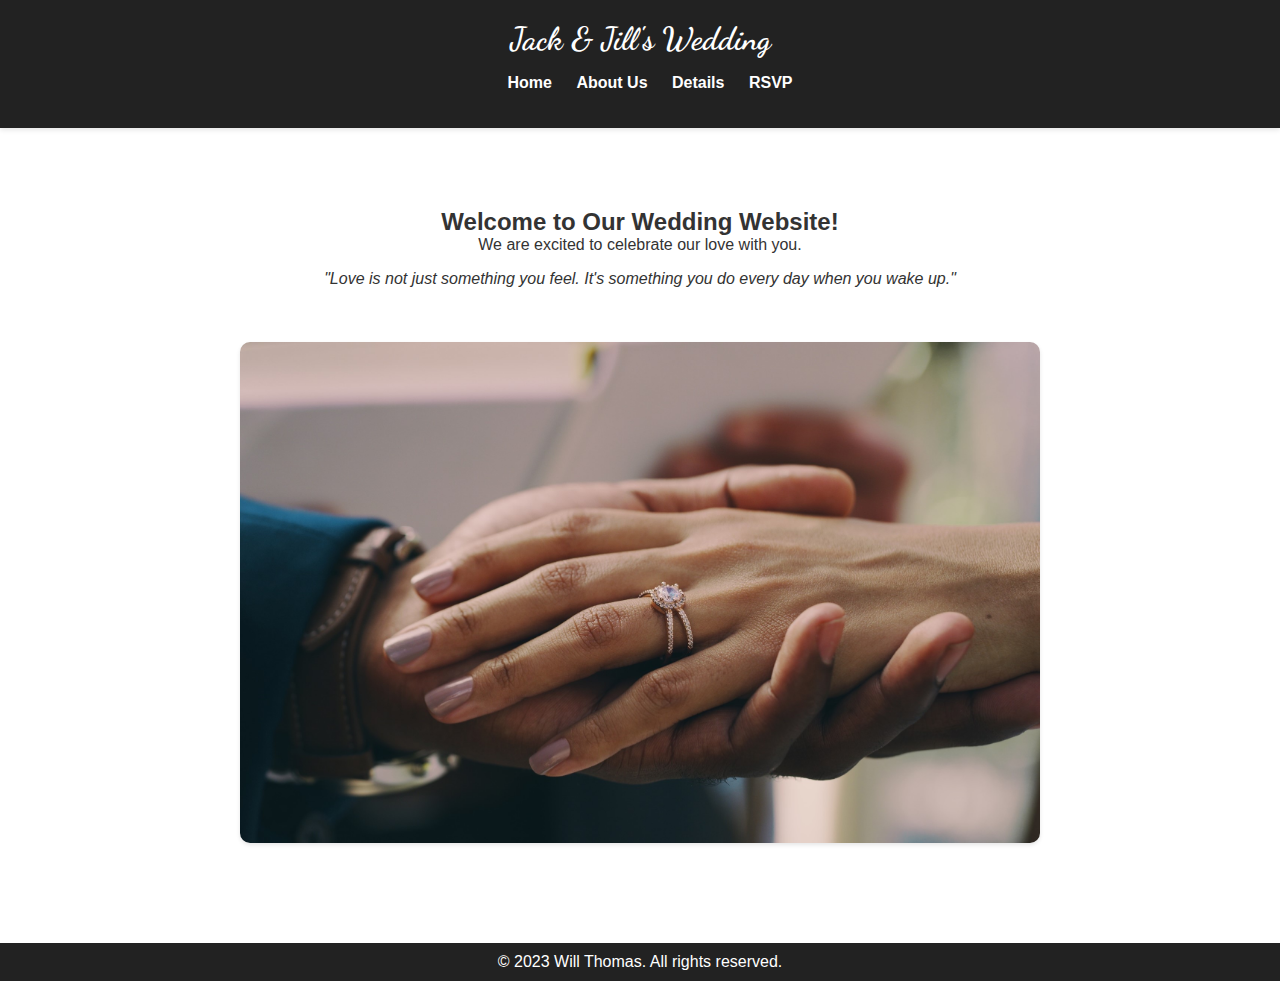
<file: index.html>
<!DOCTYPE html>
<html lang="en">
<head>
    <meta charset="UTF-8">
    <meta name="viewport" content="width=device-width, initial-scale=1.0">
    <link rel="stylesheet" href="styles.css">
    <link rel="preconnect" href="https://fonts.googleapis.com">
    <link rel="preconnect" href="https://fonts.gstatic.com" crossorigin>
    <link href="https://fonts.googleapis.com/css2?family=Dancing+Script:wght@700&display=swap" rel="stylesheet">
    <title>Home | Jack & Jill's Wedding</title>
</head>

    
<body>
    <header>
        <h1>Jack & Jill's Wedding</h1>
        <nav>
          <ul>
              <li><a href="index.html">Home</a></li>
              <li><a href="about.html">About Us</a></li>
              <li><a href="details.html">Details</a></li>
              <li><a href="rsvp.html">RSVP</a></li>
          </ul>
      </nav>
    </header>

    <section id="home" class="section home-section">
        <div class="content">
            <h2>Welcome to Our Wedding Website!</h2>
            <p>We are excited to celebrate our love with you.</p>
            <blockquote><p><em>"Love is not just something you feel. It's something you do every day when you wake up."</em></p></blockquote>
            <br>
            
            <div class="image-container">
                <img src="./images/hands.jpg" alt="Jack & Jill">
            </div>

        </div>
    </section>

    <footer>
        <p>&copy; 2023 Will Thomas. All rights reserved. </p>
    </footer>
</body>
</html>
</file>
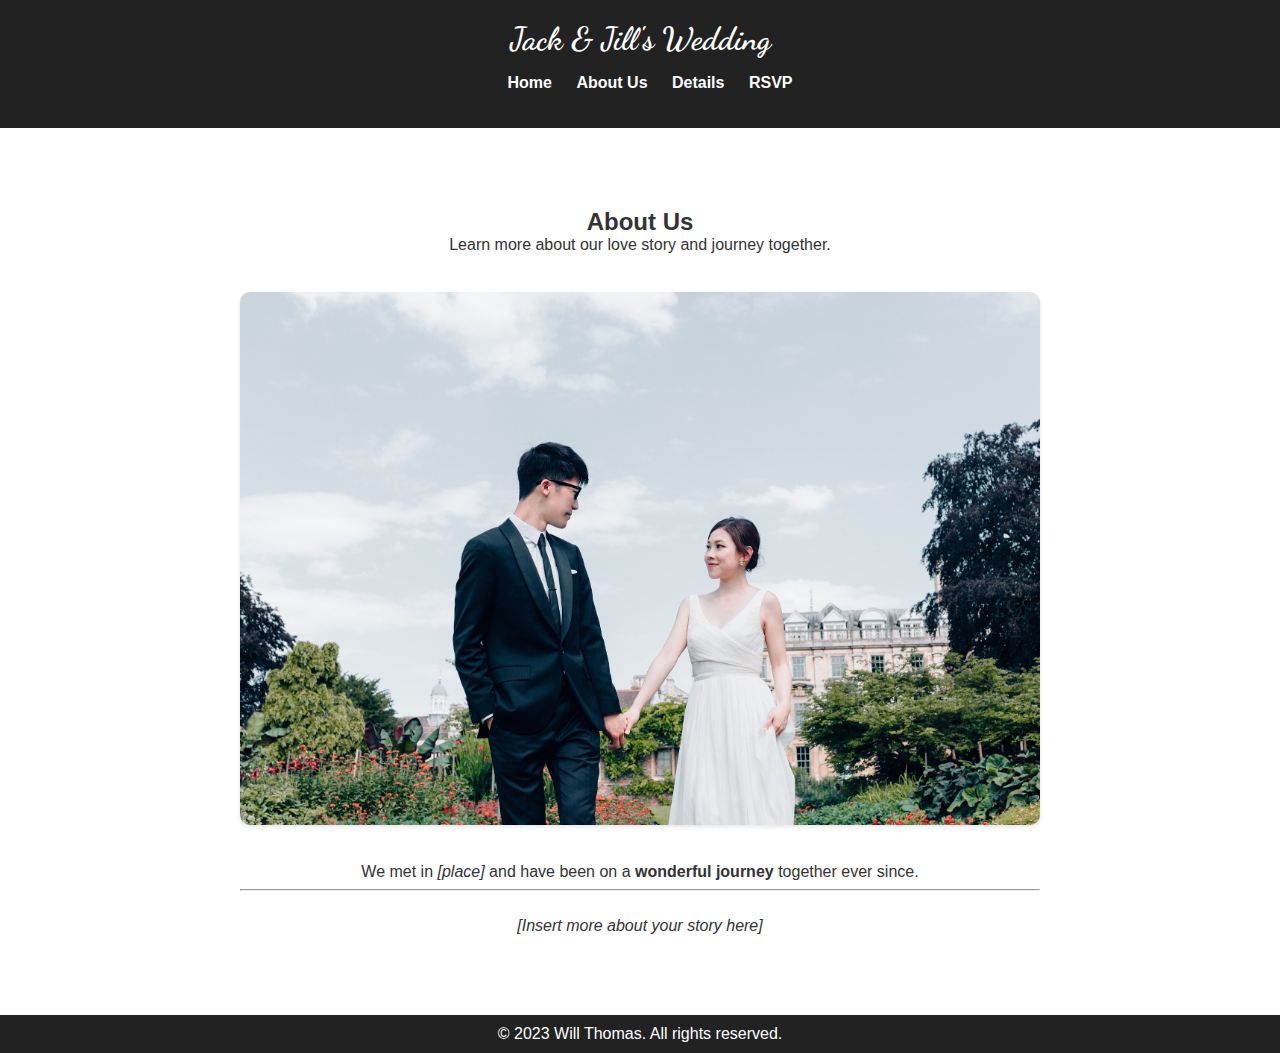
<file: about.html>
<!DOCTYPE html>
<html lang="en">
<head>
    <meta charset="UTF-8">
    <meta name="viewport" content="width=device-width, initial-scale=1.0">
    <link rel="stylesheet" href="styles.css">
    <link rel="preconnect" href="https://fonts.googleapis.com">
    <link rel="preconnect" href="https://fonts.gstatic.com" crossorigin>
    <link href="https://fonts.googleapis.com/css2?family=Dancing+Script:wght@700&display=swap" rel="stylesheet">
    <title>About Us | Jack & Jill's Wedding</title>
</head>

<body>
    <header>
        <h1>Jack & Jill's Wedding</h1>
        <nav>
            <ul>
                <li><a href="index.html">Home</a></li>
                <li><a href="about.html">About Us</a></li>
                <li><a href="details.html">Details</a></li>
                <li><a href="rsvp.html">RSVP</a></li>
            </ul>
        </nav>
    </header>

    <section id="about" class="section about-section">
        <div class="content">
            <h2>About Us</h2>
            <p>Learn more about our love story and journey together.</p>
            <br>
            
            <div class="image-container">
                <img src="./images/JacknJill.jpg" alt="Jack & Jill">
            </div>
            <br>

            <p>We met in <em>[place]</em> and have been on a <strong>wonderful journey</strong> together ever since.</p>
            <hr>
            <br>
            <p><em>[Insert more about your story here]</em></p>
        </div>
    </section>


    <footer>
        <p>&copy; 2023 Will Thomas. All rights reserved.</p>
    </footer>
</body>
</html>
</file>
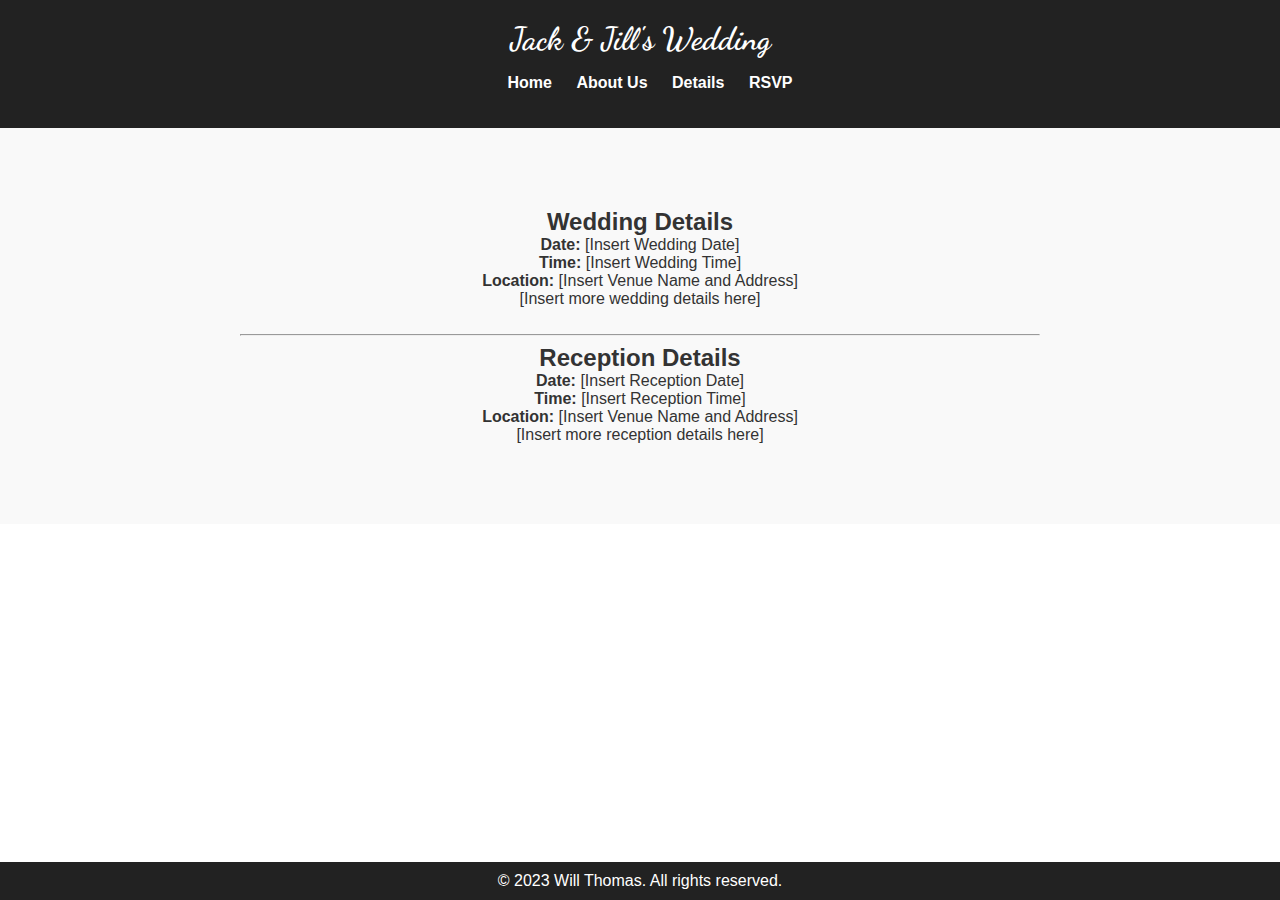
<file: details.html>
<!DOCTYPE html>
<html lang="en">
<head>
    <meta charset="UTF-8">
    <meta name="viewport" content="width=device-width, initial-scale=1.0">
    <link rel="stylesheet" href="styles.css">
    <link rel="preconnect" href="https://fonts.googleapis.com">
    <link rel="preconnect" href="https://fonts.gstatic.com" crossorigin>
    <link href="https://fonts.googleapis.com/css2?family=Dancing+Script:wght@700&display=swap" rel="stylesheet">
    <title>Details | Jack & Jill's Wedding</title>
</head>

<body>
    <header>
        <h1>Jack & Jill's Wedding</h1>
        <nav>
            <ul>
                <li><a href="index.html">Home</a></li>
                <li><a href="about.html">About Us</a></li>
                <li><a href="details.html">Details</a></li>
                <li><a href="rsvp.html">RSVP</a></li>
            </ul>
        </nav>
    </header>

    <section id="details" class="section details-section">
        <div class="content">
            <h2>Wedding Details</h2>
            <p><strong>Date:</strong> [Insert Wedding Date]</p>
            <p><strong>Time:</strong> [Insert Wedding Time]</p>
            <p><strong>Location:</strong> [Insert Venue Name and Address]</p>
            <p>[Insert more wedding details here]</p>
            <br>
            <hr>
            <h2>Reception Details</h2>
            <p><strong>Date:</strong> [Insert Reception Date]</p>
            <p><strong>Time:</strong> [Insert Reception Time]</p>
            <p><strong>Location:</strong> [Insert Venue Name and Address]</p>
            <p>[Insert more reception details here]</p>
        </div>
    </section>

    <footer>
        <p>&copy; 2023 Will Thomas. All rights reserved. </p>
    </footer>
</body>
</html>
</file>
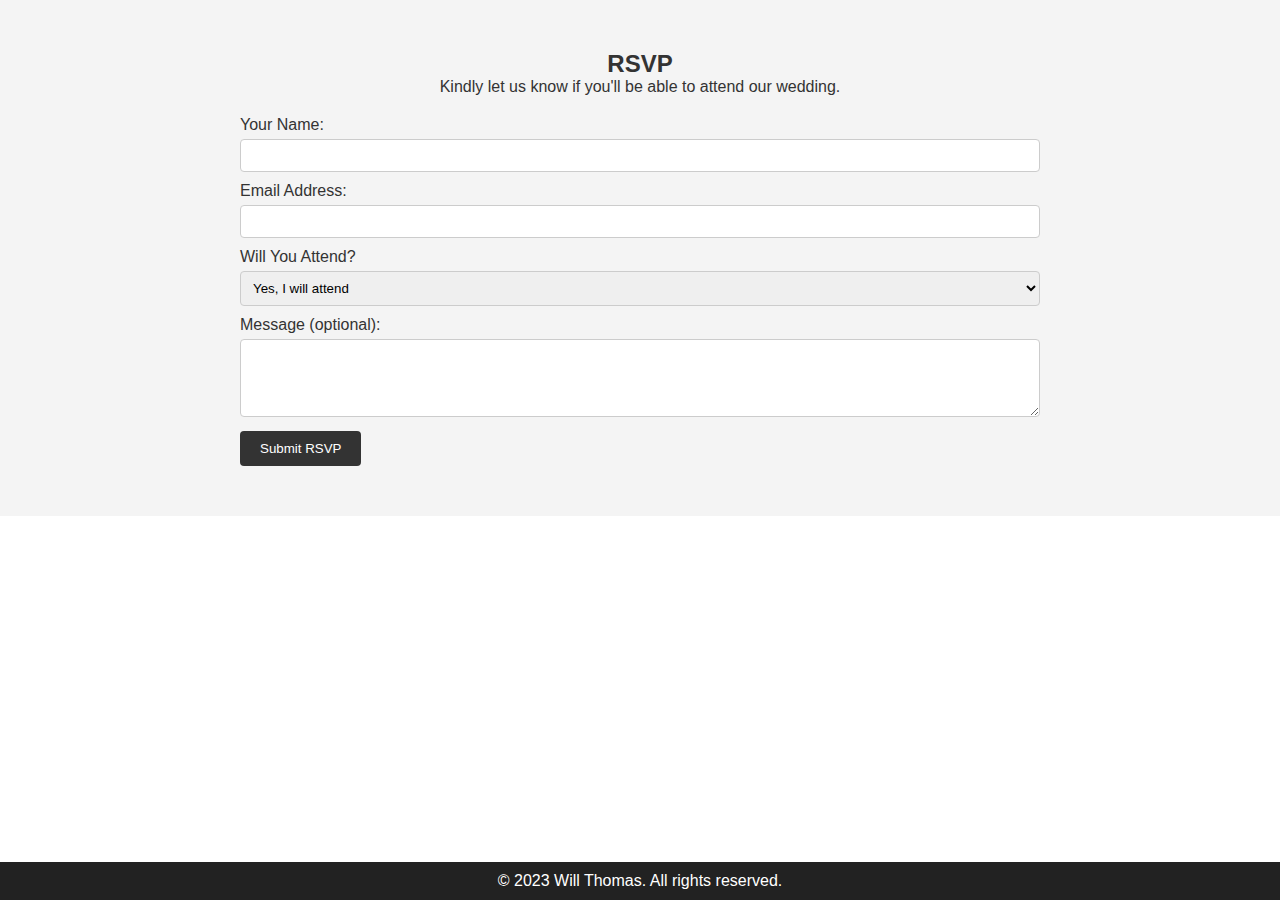
<file: rsvp.html>
<!DOCTYPE html>
<html lang="en">
<head>
    <meta charset="UTF-8">
    <meta name="viewport" content="width=device-width, initial-scale=1.0">
    <link rel="stylesheet" href="styles.css">
    <link rel="preconnect" href="https://fonts.googleapis.com">
    <link rel="preconnect" href="https://fonts.gstatic.com" crossorigin>
    <link href="https://fonts.googleapis.com/css2?family=Dancing+Script:wght@700&display=swap" rel="stylesheet">
    <title>RSVP | Jack & Jill's Wedding</title>
</head>

<body>
    <section id="rsvp" class="section rsvp-section">
        <div class="content">
            <h2>RSVP</h2>
            <p>Kindly let us know if you'll be able to attend our wedding.</p>
            <form action="/submit_rsvp" method="post">
                <label for="name">Your Name:</label>
                <input type="text" id="name" name="name" required><br>
    
                <label for="email">Email Address:</label>
                <input type="email" id="email" name="email" required><br>
    
                <label for="attendance">Will You Attend?</label>
                <select id="attendance" name="attendance" required>
                    <option value="yes">Yes, I will attend</option>
                    <option value="no">Regretfully, I cannot attend</option>
                </select><br>
    
                <label for="message">Message (optional):</label>
                <textarea id="message" name="message" rows="4"></textarea><br>
    
                <button type="submit">Submit RSVP</button>
            </form>
            <div id="confirmation-message"></div>
        </div>
    </section>

    <script>
        const confirmationMessage = document.getElementById('confirmation-message');

        const urlParams = new URLSearchParams(window.location.search);
        const showMessage = urlParams.get('confirmation') === 'true';

        if (showMessage) {
            confirmationMessage.textContent = 'Thank you for your response. Your RSVP has been recorded.';
            setTimeout(() => {
                window.location.href = 'index.html';
            }, 3000); 
        }
    </script>

    <footer>
        <p>&copy; 2023 Will Thomas. All rights reserved. </p>
    </footer>
</body>
</html>
</file>
<file: styles.css>
h1 {
  font-family: 'Dancing Script', cursive;
  margin: 0;
  padding: 0;
}

body, h2, h3, p {
  margin: 0;
  padding: 0;
}

body {
  display: flex;
  font-family: 'Segoe UI', Tahoma, Geneva, Verdana, sans-serif;
  flex-direction: column;
  min-height: 100vh;
  margin: 0;
}

header {
  background-color: #222;
  color: #fff;
  padding: 20px;
  text-align: center;
  box-shadow: 0 2px 5px rgba(0, 0, 0, 0.1);
  transition: background-color 0.3s ease-in-out;
}

.scrolled {
  background-color: #333;
}
nav ul {
  list-style: none;
}

nav ul li {
  display: inline-block;
  margin-right: 20px;
}

nav ul li a {
  text-decoration: none;
  color: #fff;
  font-weight: bold;
  transition: color 0.3s ease-in-out;
}

nav ul li a:hover {
  color: #ff6600;
}

.image-container {
  max-width: 100%;
  margin: 20px 0;
  border-radius: 10px;
  overflow: hidden;
  box-shadow: 0 2px 4px rgba(0, 0, 0, 0.1);
}

.image-container img {
  display: block;
  width: 100%;
  height: auto;
}
.section {
  padding: 80px 0;
  text-align: center;
}

.home-section {
  background-size: cover;
  background-position: center;
  color: #333;
}

.about-section {
  background-color: #fff;
  background-position: center;
  color: #333;
}

.details-section {
  background-color: #f9f9f9;
  background-position: center;
  color: #333;
}

.rsvp-section {
  background-color: #f4f4f4;
  color: #333;
  text-align: center;
  padding: 50px 0;
}

.content {
  max-width: 800px;
  margin: 0 auto;
  padding: 0 20px;
  opacity: 1;
  transition: opacity 0.5s ease-in-out;
}

.content.active {
  opacity: 1x;
}

form {
  text-align: left;
  margin-top: 20px;
}

label {
  display: inline-block;
  width: 150px;
  text-align: left;
  margin-bottom: 5px;
}

input[type="text"],
input[type="email"],
select,
textarea {
  width: 100%;
  padding: 8px;
  margin-bottom: 10px;
  border: 1px solid #ccc;
  border-radius: 4px;
  box-sizing: border-box;
}

button[type="submit"] {
  background-color: #333;
  color: #fff;
  padding: 10px 20px;
  border: none;
  border-radius: 4px;
  cursor: pointer;
}

button[type="submit"]:hover {
  background-color: #555;
}

footer {
  background-color: #222;
  color: #fff;
  text-align: center;
  padding: 10px;
  margin-top: auto; 
}
</file>
